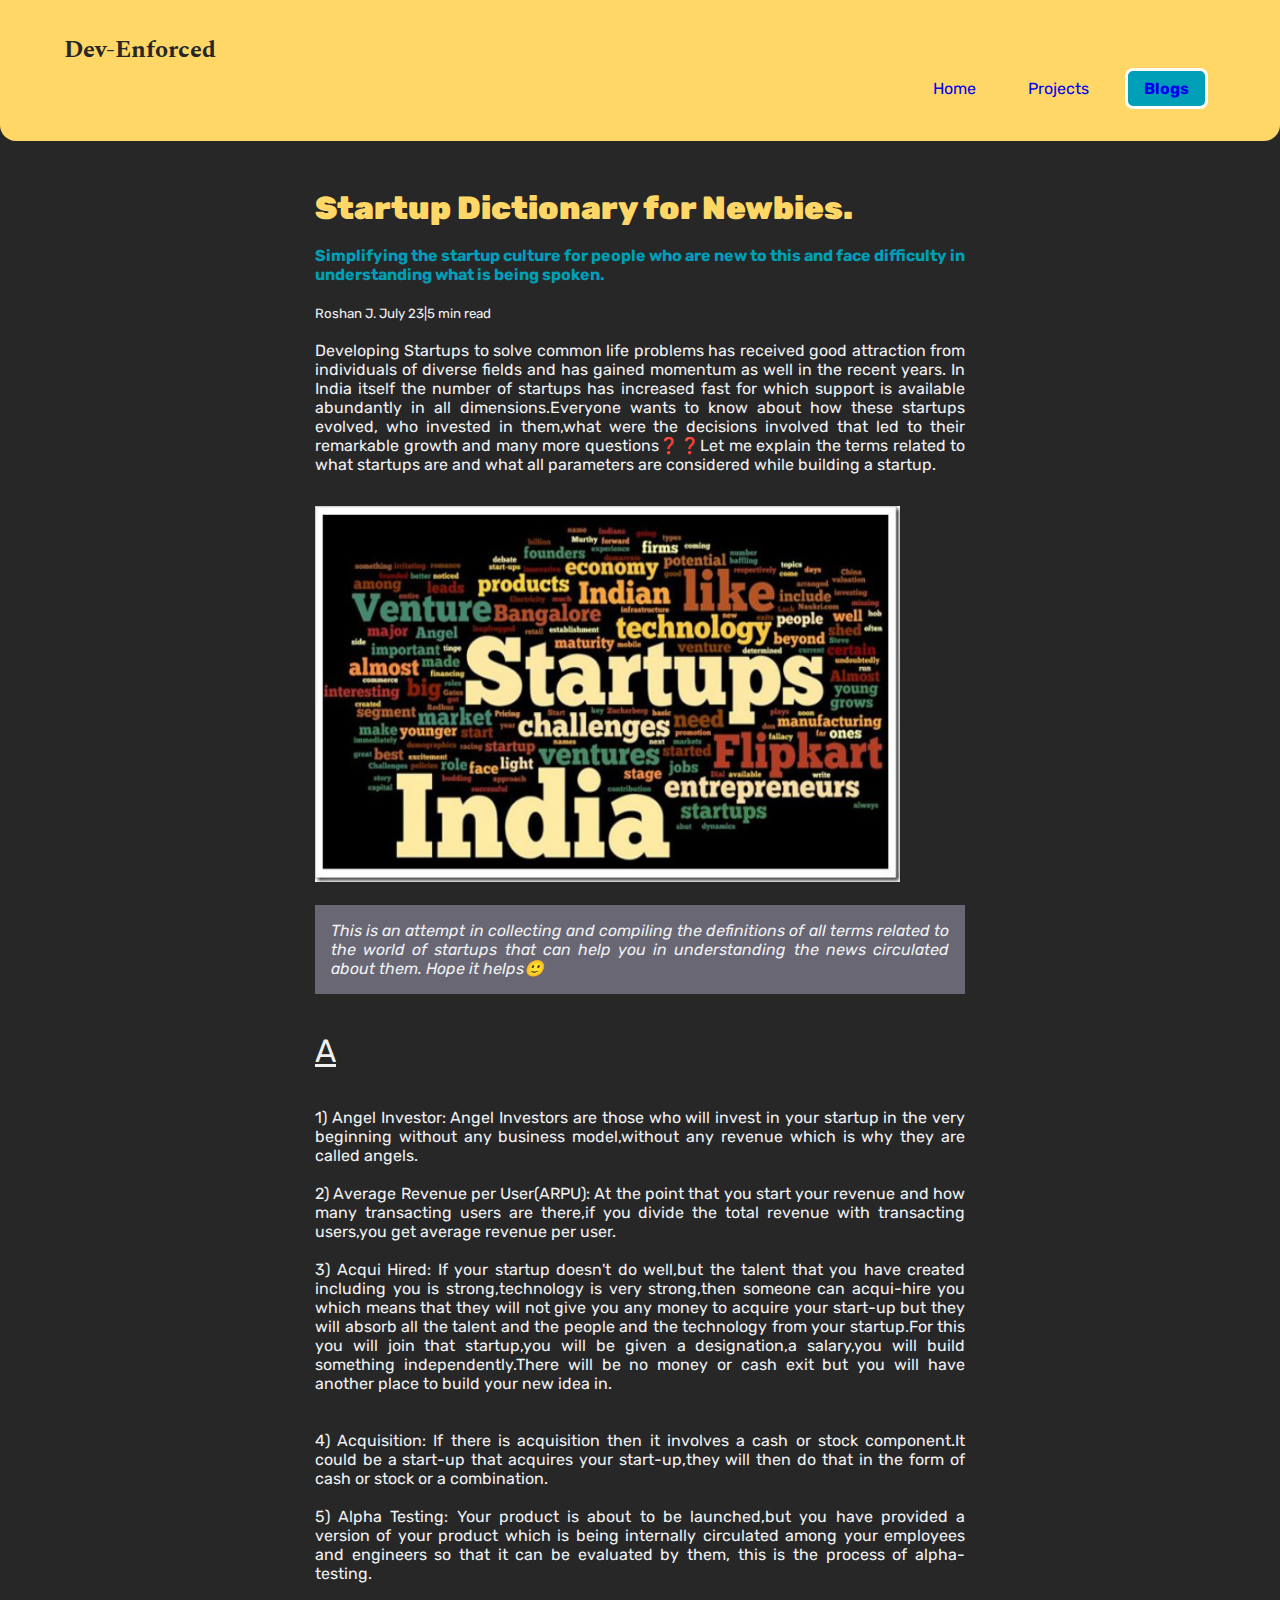
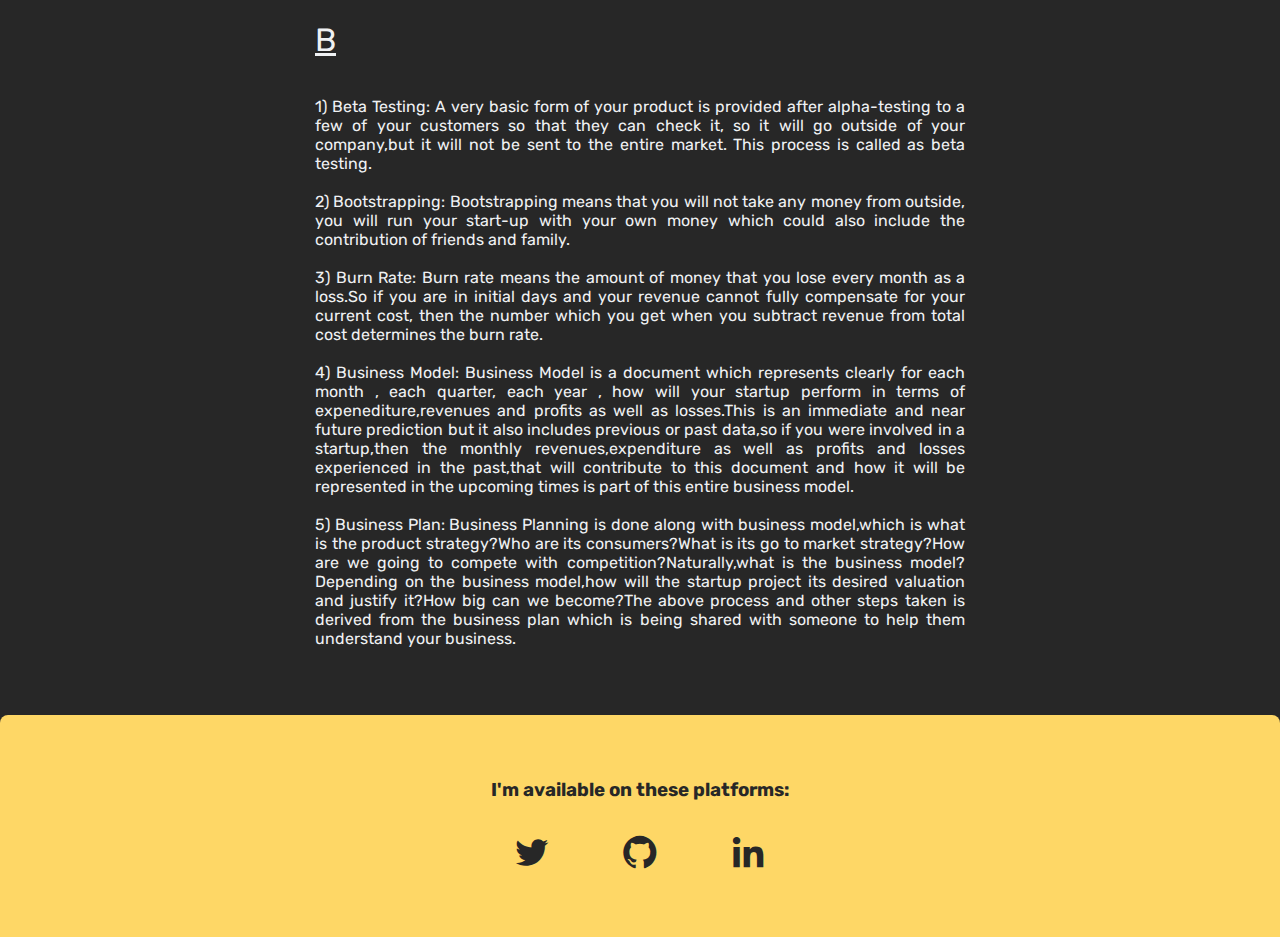
<file: blog1.html>
<!DOCTYPE html>
<html lang="en">
<head>
    <meta charset="UTF-8">
    <meta http-equiv="X-UA-Compatible" content="IE=edge">
    <meta name="viewport" content="width=device-width, initial-scale=1.0">
    <link rel="shortcut icon" href="images/favicon.png">
    <title>Startup Dictionary for NewBies</title>
    <link rel="stylesheet" href="styles.css">
    <link rel="stylesheet" href="blogformat.css">
    <link rel="stylesheet" href="https://cdn.jsdelivr.net/npm/boxicons@latest/css/boxicons.min.css">
</head>
<body>
    <nav class="navigation">
        <div class="nav-brand">
            Dev-Enforced
        </div>
        <ul class="list-non-bullet list-right">
            <li class="list-item-inline">
                <a class="link" href="index.html">Home</a>
            </li>
            <li class="list-item-inline">
                <a class="link" href="projects.html">Projects</a>
            </li>
            <li class="list-item-inline">
                <a class="link link-active" href="blogs.html">Blogs</a>
            </li>
        </ul>
    </nav>

    <div class="container-center blog-div">
        <h1 class="blog-heading">Startup Dictionary for Newbies.</h1>
        <br>
        <h4 class="blog-sub-head">Simplifying the startup culture for people who are new to this and face difficulty in understanding what is being spoken.</h4>
        <br>
        <small>Roshan J. July 23|5 min read</small>
        <br><br>
        <p>Developing Startups to solve common life problems has received good attraction from individuals of diverse fields and has gained momentum as well in the recent years. In India itself the number of startups has increased fast for which support is available abundantly in all dimensions.Everyone wants to know about how these startups evolved, who invested in them,what were the decisions involved that led to their remarkable growth and many more questions❓❓Let me explain the terms related to what startups are and what all parameters are considered while building a startup.</p>
        <img src="images/blog1.jpg"
            alt="blog-img" class="blog-img">
        <small></small>
        <br><br>
        <p class="disclaimer">This is an attempt in collecting and compiling the definitions of all terms related to the world of startups that can help you in understanding the news circulated about them. Hope it helps🙂</p>
        <br><br>
        <p class="bookmark">A</p>
        <br><br>
        <p>1) Angel Investor: Angel Investors are those who will invest in your startup in the very beginning without any business model,without any revenue which is why they are called angels.</p>
        <br>
        <p>2) Average Revenue per User(ARPU): At the point that you start your revenue and how many transacting users are there,if you divide the total revenue with transacting users,you get average revenue per user.</p>
        <br>
        <p>3) Acqui Hired: If your startup doesn't do well,but the talent that you have created including you is strong,technology is very strong,then someone can acqui-hire you which means that they will not give you any money to acquire your start-up but they will absorb all the talent and the people and the technology from your startup.For this you will join that startup,you will be given a designation,a salary,you will build something independently.There will be no money or cash exit but you will have another place to build your new idea in.</p>
        <br><br>
        <p>4) Acquisition: If there is acquisition then it involves a cash or stock component.It could be a start-up that acquires your start-up,they will then do that in the form of cash or stock or a combination.</p>
        <br>
        <p>5) Alpha Testing: Your product is about to be launched,but you have provided a version of your product which is being internally circulated among your employees and engineers so that it can be evaluated by them, this is the process of alpha-testing.</p>
        <br><br>
        <p class="bookmark">B</p>
        <br><br>
        <p>1) Beta Testing: A very basic form of your product is provided after alpha-testing to a few of your
            customers so that they can check it, so it will go outside of your company,but it will not be sent to the entire market. This process is called as beta testing.</p>
        <br>
        <p>2) Bootstrapping: Bootstrapping means that you will not take any money from outside, you will run your start-up with your own money which could also include the contribution of friends and family.</p>
        <br>
        <p>3) Burn Rate: Burn rate means the amount of money that you lose every month as a loss.So if you are in initial days and your revenue cannot fully compensate for your current cost, then the number which you get when you subtract revenue from total cost determines the burn rate.</p>
        <br>
        <p>4) Business Model: Business Model is a document which represents clearly for each month , each quarter, each year , how will your startup perform in terms of expenediture,revenues and profits as well as losses.This is an immediate and near future prediction but it also includes previous or past data,so if you were involved in a startup,then the monthly revenues,expenditure as well as profits and losses experienced in the past,that will contribute to this document and how it will be represented in the upcoming times is part of this entire business model.</p>
        <br>
        <p>5) Business Plan: Business Planning is done along with business model,which is what is the product strategy?Who are its consumers?What is its go to market strategy?How are we going to compete with competition?Naturally,what is the business model?Depending on the business model,how will the startup project its desired valuation and justify it?How big can we become?The above process and other steps taken is derived from the business plan which is being shared with someone to help them understand your business.</p>
        <br>
        
        
    </div>

    <footer class="footer">
        <h3>I'm available on these platforms:</h3>
        <ul class="list-non-bullet">
            <li class="list-item-inline">
                <a class="link" target="_blank" rel="noopener noreferrer" href="https://twitter.com/devenforced">
                    <i class="bx bxl-twitter"></i>
                </a>
            </li>
            <li class="list-item-inline">
                <a class="link" target="_blank" rel="noopener noreferrer" href="https://github.com/dev-enforced">
                    <i class="bx bxl-github"></i>
                </a>
            </li>
            <li class="list-item-inline">
                <a class="link" target="_blank" rel="noopener noreferrer" href="https://linkedin.com/in/j-roshan">
                    <i class="bx bxl-linkedin"></i>
                </a>
            </li>
        </ul>
    </footer>
</body>
</html>
</file>
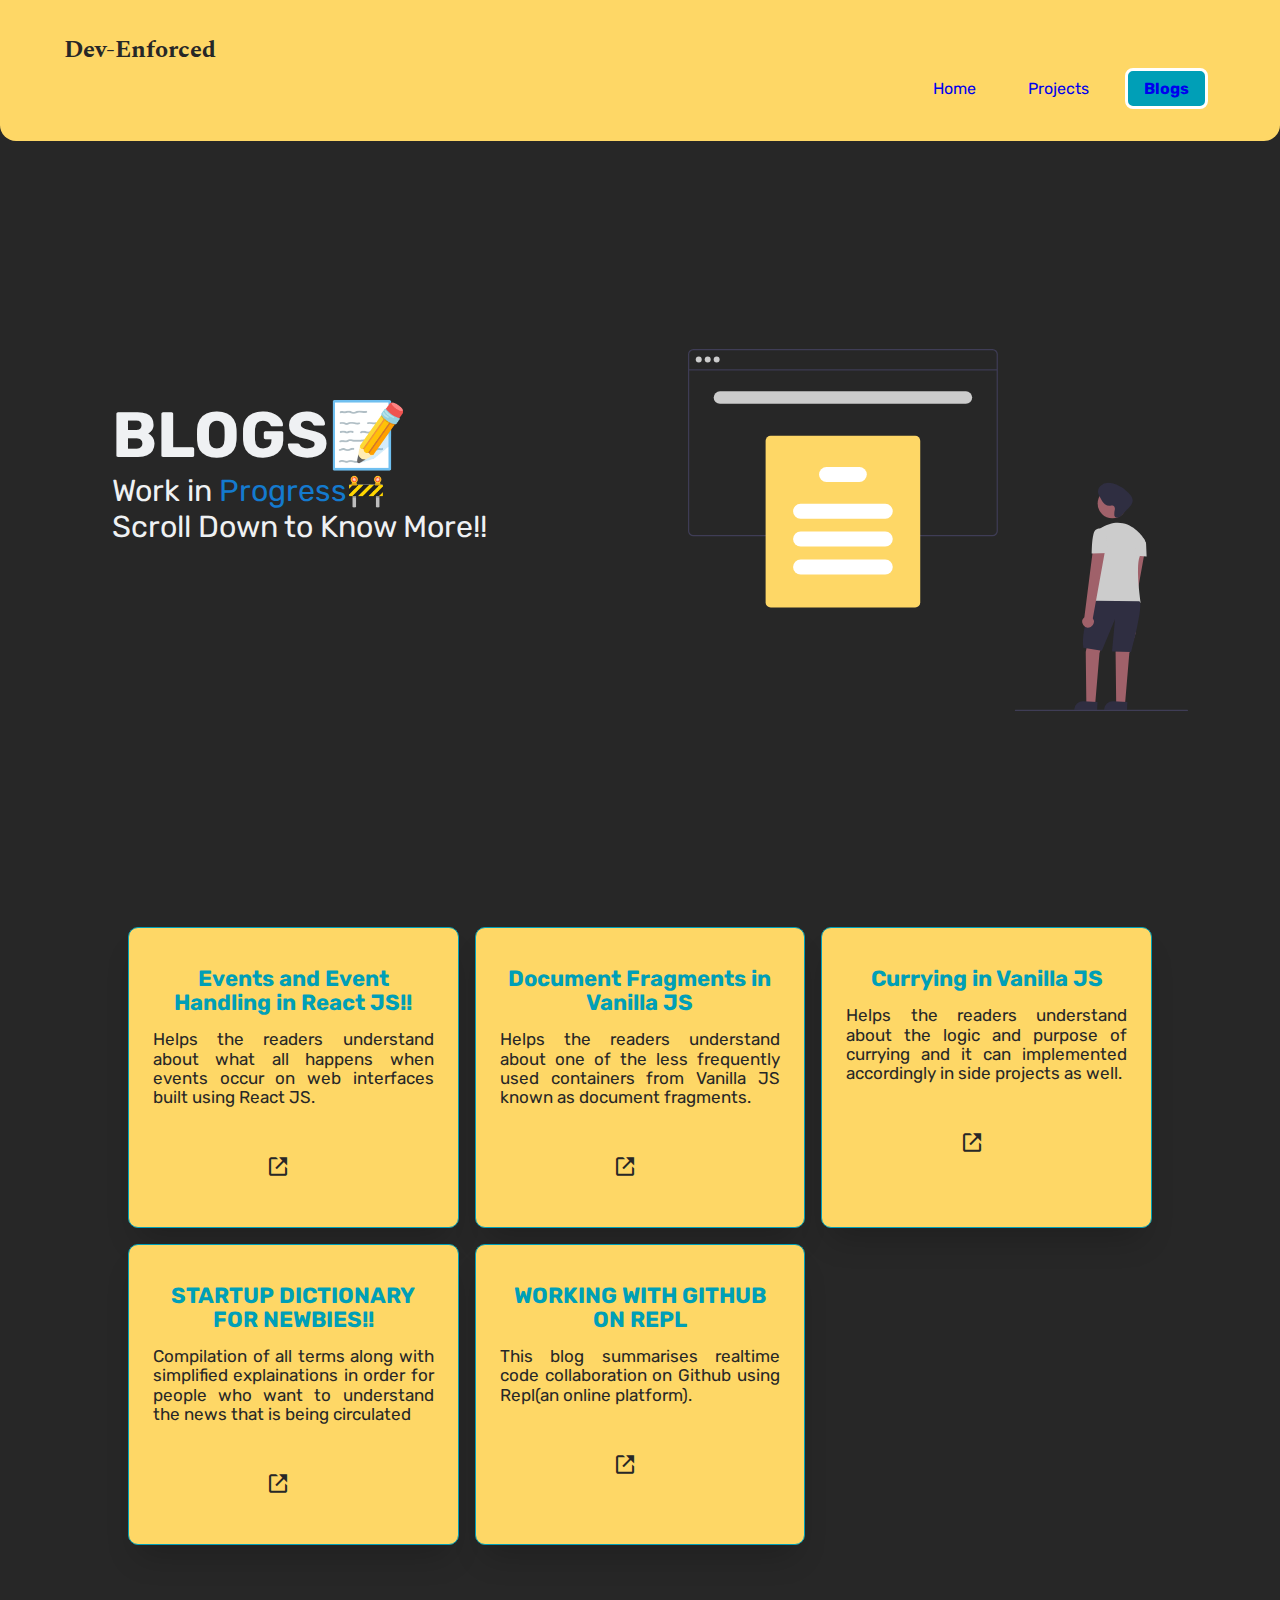
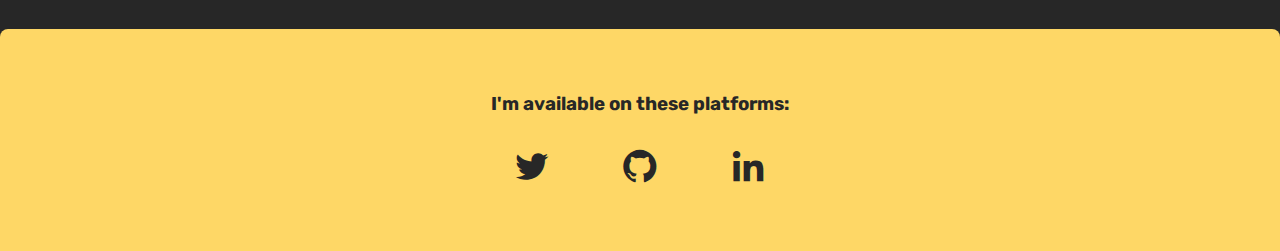
<file: blogs.html>
<!DOCTYPE html>
<html lang="en">

<head>
    <meta charset="UTF-8">
    <meta http-equiv="X-UA-Compatible" content="IE=edge">
    <meta name="viewport" content="width=device-width, initial-scale=1.0">
    <link rel="shortcut icon" href="images/favicon.png">
    <title>Blogs | Dev-Enforced</title>
    <link rel="stylesheet" href="styles.css">
    <link rel="stylesheet" href="projects.css">
    <link rel="stylesheet" href="https://cdn.jsdelivr.net/npm/boxicons@latest/css/boxicons.min.css">
</head>

<body>
    <nav class="navigation">
        <div class="nav-brand">
            Dev-Enforced
        </div>
        <ul class="list-non-bullet list-right">
            <li class="list-item-inline">
                <a class="link" href="index.html">Home</a>
            </li>
            <li class="list-item-inline">
                <a class="link" href="projects.html">Projects</a>
            </li>
            <li class="list-item-inline">
                <a class="link link-active" href="blogs.html">Blogs</a>
            </li>
        </ul>
    </nav>

    <header class="hero">
        <div class="hero-content">
            <h1>
                BLOGS<span>📝</span>
            </h1>
            <p> Work in <span class="heading-inverted">Progress🚧</span></p>
            <p>Scroll Down to Know More!!</p>
        </div>
        <div class="hero-pic">
            <img src="images/blogs.svg" class="hero-img">
        </div>
    </header>

    <div class="project-main-div">
        <div class="project-cards-div">
            <div class="project-card">
                <div class="project-detail-div">
                    <h5 class="card-title">
                        Events and Event Handling in React JS!!
                    </h5>
                    <p class="card-subtitle">
                        Helps the readers understand about what all happens when events occur on web interfaces built
                        using React JS.
                    </p>
                </div>
                <div class="project-card-footer">
                    <ul class="project-tag">
                        <li class="link-list">
                            <a href="https://roshaann.hashnode.dev/events-and-event-handling-in-react-js"
                                rel=" noopener noreferrer" target="_blank">
                                <i class="icon-link bx bx-link-external"></i>
                            </a>
                        </li>
                    </ul>
                </div>
            </div>
            <div class="project-card">
                <div class="project-detail-div">
                    <h5 class="card-title">
                        Document Fragments in Vanilla JS
                    </h5>
                    <p class="card-subtitle">
                        Helps the readers understand about one of the less frequently used containers from Vanilla JS
                        known as document fragments.
                    </p>
                </div>
                <div class="project-card-footer">
                    <ul class="project-tag">
                        <li class="link-list">
                            <a href="https://roshaann.hashnode.dev/document-fragments-in-vanilla-js"
                                rel=" noopener noreferrer" target="_blank">
                                <i class="icon-link bx bx-link-external"></i>
                            </a>
                        </li>
                    </ul>
                </div>
            </div>
            <div class="project-card">
                <div class="project-detail-div">
                    <h5 class="card-title">
                        Currying in Vanilla JS
                    </h5>
                    <p class="card-subtitle">
                        Helps the readers understand about the logic and purpose of currying and it can implemented
                        accordingly in side projects as well.
                    </p>
                </div>
                <div class="project-card-footer">
                    <ul class="project-tag">
                        <li class="link-list">
                            <a href="https://roshaann.hashnode.dev/document-fragments-in-vanilla-js"
                                rel=" noopener noreferrer" target="_blank">
                                <i class="icon-link bx bx-link-external"></i>
                            </a>
                        </li>
                    </ul>
                </div>
            </div>
            <div class="project-card">
                <div class="project-detail-div">
                    <h5 class="card-title">
                        STARTUP DICTIONARY FOR NEWBIES!!
                    </h5>
                    <p class="card-subtitle">
                        Compilation of all terms along with simplified explainations in order for people who want to
                        understand the news that is being circulated
                    </p>
                </div>
                <div class="project-card-footer">
                    <ul class="project-tag">
                        <li class="link-list">
                            <a href="blog1.html" rel=" noopener noreferrer" target="_blank">
                                <i class="icon-link bx bx-link-external"></i>
                            </a>
                        </li>
                    </ul>
                </div>
            </div>

            <div class="project-card">
                <div class="project-detail-div">
                    <h5 class="card-title">
                        WORKING WITH GITHUB ON REPL
                    </h5>
                    <p class="card-subtitle">
                        This blog summarises realtime code collaboration on Github using Repl(an online platform).
                    </p>
                </div>
                <div class="project-card-footer">
                    <ul class="project-tag">
                        <li class="link-list">
                            <a href="blog2.html" rel=" noopener noreferrer" target="_blank">
                                <i class="icon-link bx bx-link-external"></i>
                            </a>
                        </li>
                    </ul>
                </div>
            </div>

        </div>
    </div>
    <footer class="footer">
        <h3>I'm available on these platforms:</h3>
        <ul class="list-non-bullet">
            <li class="list-item-inline">
                <a class="link" target="_blank" rel="noopener noreferrer" href="https://twitter.com/devenforced">
                    <i class="bx bxl-twitter"></i>
                </a>
            </li>
            <li class="list-item-inline">
                <a class="link" target="_blank" rel="noopener noreferrer" href="https://github.com/dev-enforced">
                    <i class="bx bxl-github"></i>
                </a>
            </li>
            <li class="list-item-inline">
                <a class="link" target="_blank" rel="noopener noreferrer" href="https://linkedin.com/in/j-roshan">
                    <i class="bx bxl-linkedin"></i>
                </a>
            </li>
        </ul>
    </footer>
</body>

</html>
</file>
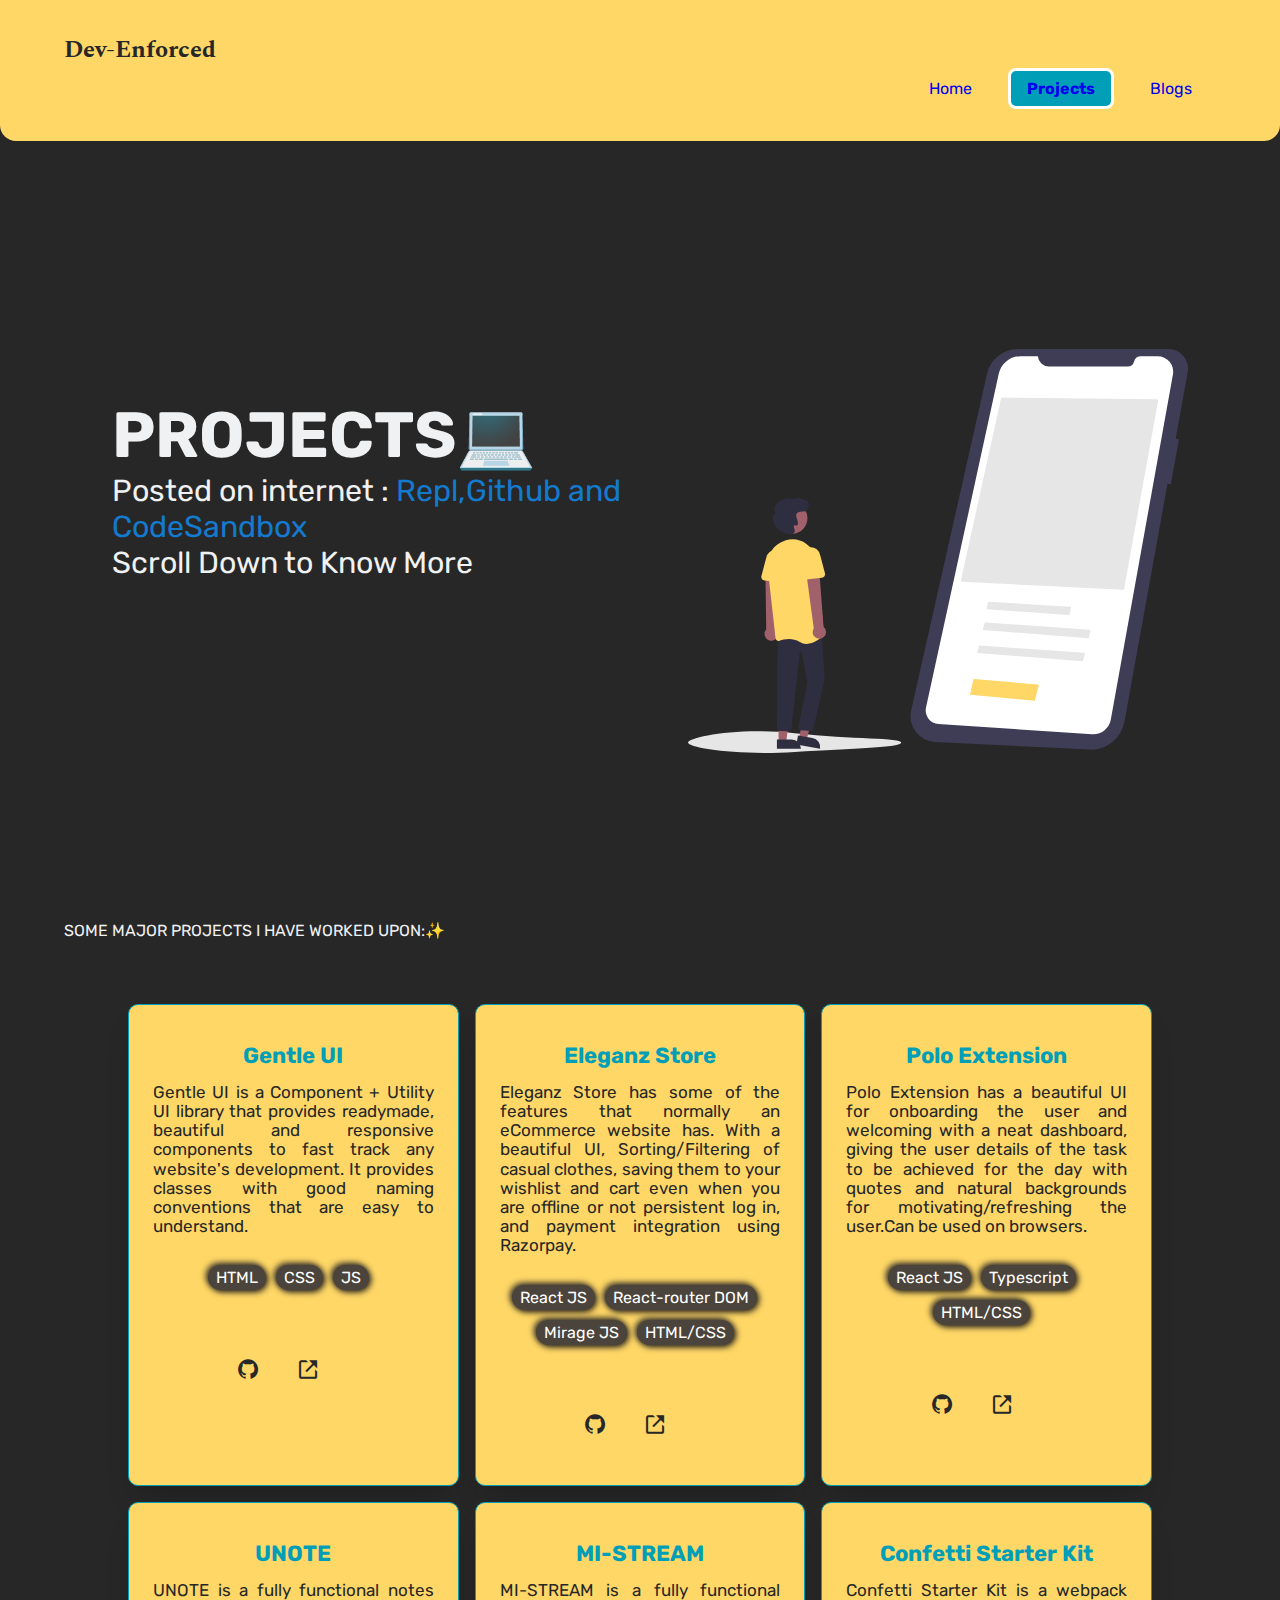
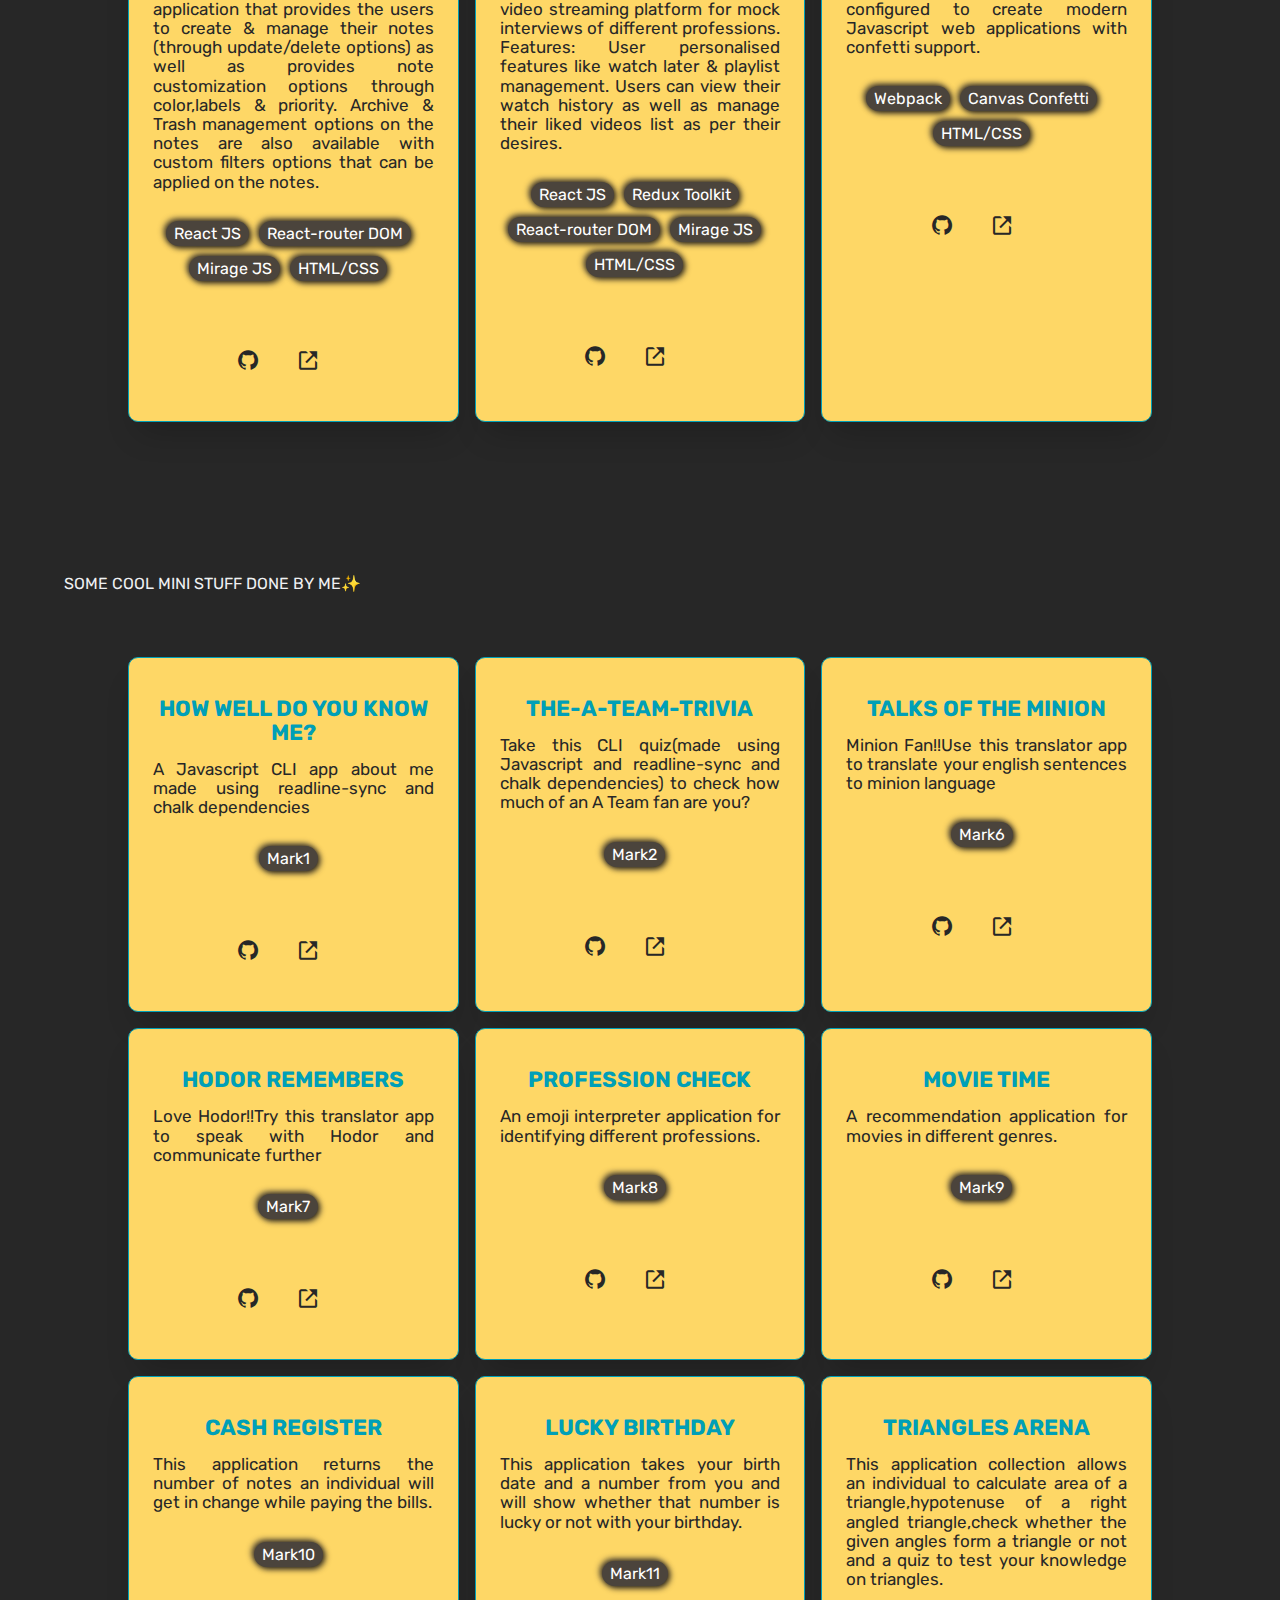
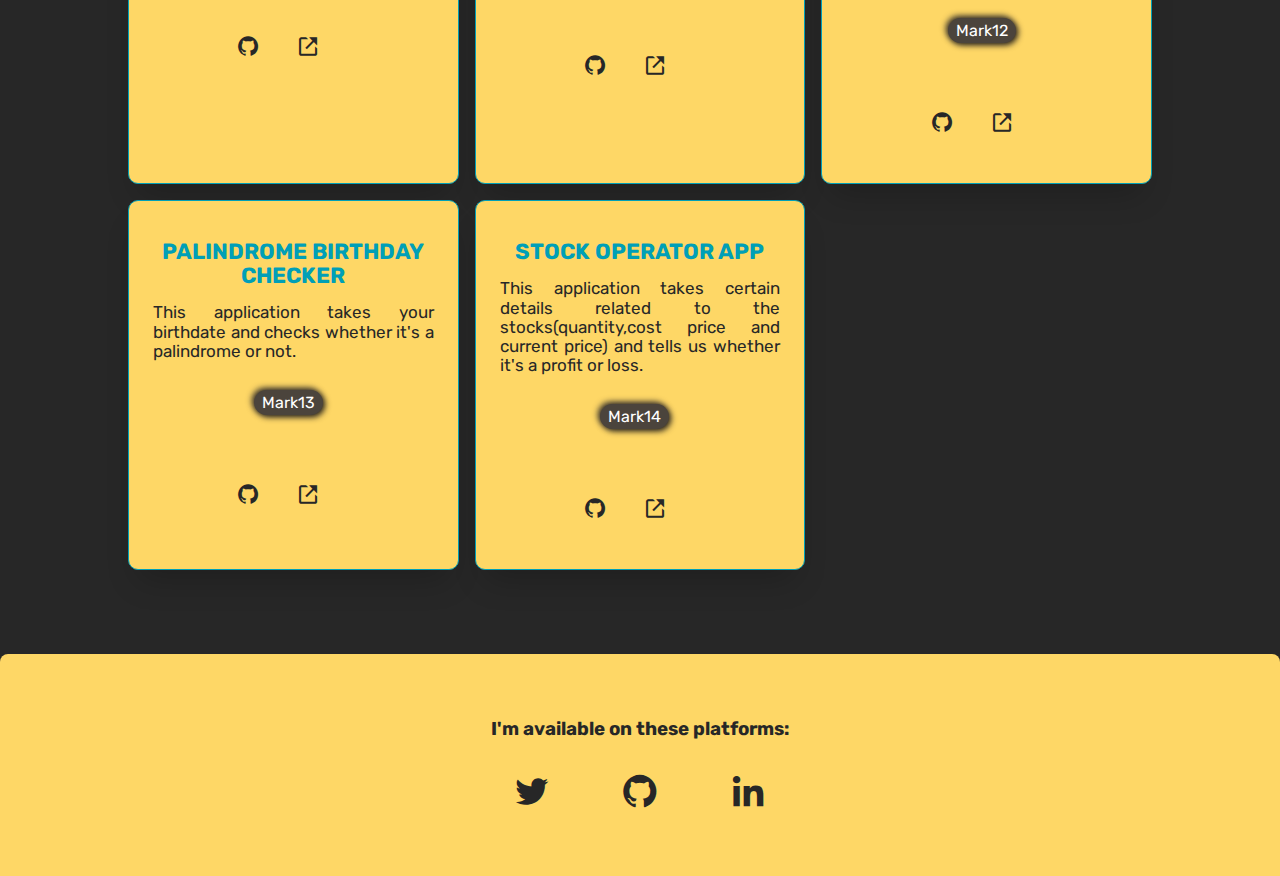
<file: projects.html>
<!DOCTYPE html>
<html lang="en">

<head>
    <meta charset="UTF-8">
    <meta http-equiv="X-UA-Compatible" content="IE=edge">
    <meta name="viewport" content="width=device-width, initial-scale=1.0">
    <link rel="shortcut icon" href="/images/favicon.png">
    <title>Projects | Dev-Enforced</title>
    <link rel="stylesheet" href="styles.css">
    <link rel="stylesheet" href="projects.css">
    <link rel="stylesheet" href="https://cdn.jsdelivr.net/npm/boxicons@latest/css/boxicons.min.css">
</head>

<body>
    <nav class="navigation">
        <div class="nav-brand">
            Dev-Enforced
        </div>
        <ul class="list-non-bullet list-right">
            <li class="list-item-inline">
                <a class="link" href="index.html">Home</a>
            </li>
            <li class="list-item-inline">
                <a class="link link-active" href="/">Projects</a>
            </li>
            <li class="list-item-inline">
                <a class="link" href="blogs.html">Blogs</a>
            </li>
        </ul>
    </nav>

    <header class="hero">
        <div class="hero-content">
            <h1>
                PROJECTS<span>💻</span>
            </h1>
            <p>Posted on internet : <span class="heading-inverted">Repl,Github and CodeSandbox</span></p>
            <p>Scroll Down to Know More</p>
        </div>
        <div class="hero-pic">
            <img src="images/projects.svg" class="hero-img">
        </div>
    </header>

    <div class="project-main-div">
        <p class="project-subtitle">Some Major Projects I have worked upon:✨</p>
        <div class="project-cards-div">
            <div class="project-card">
                <div class="project-detail-div">
                    <h5 class="card-title">Gentle UI</h5>
                    <p class="card-subtitle">Gentle UI is a Component + Utility UI library
                        that provides readymade,
                        beautiful and responsive components to fast track
                        any website's development. It provides classes with good naming conventions that are easy to
                        understand.
                    </p>
                    <br>
                    <div class="tags_container">
                        <a href="#" class="tag_link">HTML</a>
                        <a href="#" class="tag_link">CSS</a>
                        <a href="#" class="tag_link">JS</a>
                    </div>
                </div>
                <div class="project-card-footer">
                    <ul class="project-tag">
                        <li class="link-list">
                            <a href="https://github.com/dev-enforced/gentle_ui" rel="noopener noreferrer"
                                target="_blank">
                                <i class="icon-link bx bxl-github"></i>
                            </a>
                        </li>
                        <li class="link-list">
                            <a href="https://gentle-ui.netlify.app/" rel="noopener noreferrer" target="_blank">
                                <i class="icon-link bx bx-link-external"></i>
                            </a>
                        </li>
                    </ul>
                </div>
            </div>
            <div class="project-card">
                <div class="project-detail-div">
                    <h5 class="card-title">Eleganz Store</h5>
                    <p class="card-subtitle">Eleganz Store has some of the features that normally an eCommerce website
                        has.
                        With a beautiful UI,
                        Sorting/Filtering of casual clothes, saving them to your wishlist and cart even
                        when you are offline or not
                        persistent log in, and payment integration using Razorpay.
                    </p>
                    <br>
                    <div class="tags_container">
                        <a href="#" class="tag_link">React JS</a>
                        <a href="#" class="tag_link">React-router DOM</a>
                        <a href="#" class="tag_link">Mirage JS</a>
                        <a href="#" class="tag_link">HTML/CSS</a>
                    </div>
                </div>
                <div class="project-card-footer">
                    <ul class="project-tag">
                        <li class="link-list">
                            <a href="https://github.com/dev-enforced/eleganz-store" rel="noopener noreferrer"
                                target="_blank">
                                <i class="icon-link bx bxl-github"></i>
                            </a>
                        </li>
                        <li class="link-list">
                            <a href="https://eleganz-store.netlify.app" rel="noopener noreferrer" target="_blank">
                                <i class="icon-link bx bx-link-external"></i>
                            </a>
                        </li>
                    </ul>
                </div>
            </div>
            <div class="project-card">
                <div class="project-detail-div">
                    <h5 class="card-title">Polo Extension</h5>
                    <p class="card-subtitle">Polo Extension has a beautiful UI for onboarding the user and welcoming
                        with a neat dashboard,
                        giving the user details of the task to be achieved for the day with quotes and natural
                        backgrounds for motivating/refreshing the user.Can be used on browsers.
                    </p>
                    <br>
                    <div class="tags_container">
                        <a href="#" class="tag_link">React JS</a>
                        <a href="#" class="tag_link">Typescript</a>
                        <a href="#" class="tag_link">HTML/CSS</a>
                    </div>
                </div>
                <div class="project-card-footer">
                    <ul class="project-tag">
                        <li class="link-list">
                            <a href="https://github.com/dev-enforced/polo-extension" rel="noopener noreferrer"
                                target="_blank">
                                <i class="icon-link bx bxl-github"></i>
                            </a>
                        </li>
                        <li class="link-list">
                            <a href="https://polo-extension.vercel.app" rel="noopener noreferrer" target="_blank">
                                <i class="icon-link bx bx-link-external"></i>
                            </a>
                        </li>
                    </ul>
                </div>
            </div>
            <div class="project-card">
                <div class="project-detail-div">
                    <h5 class="card-title">UNOTE</h5>
                    <p class="card-subtitle">UNOTE is a fully functional notes application that provides the users to
                        create & manage their notes (through update/delete options) as well as provides note
                        customization
                        options through
                        color,labels & priority. Archive & Trash management options on the notes are also available
                        with custom filters options that can be applied on the notes.
                    </p>
                    <br>
                    <div class="tags_container">
                        <a href="#" class="tag_link">React JS</a>
                        <a href="#" class="tag_link">React-router DOM</a>
                        <a href="#" class="tag_link">Mirage JS</a>
                        <a href="#" class="tag_link">HTML/CSS</a>
                    </div>
                </div>
                <div class="project-card-footer">
                    <ul class="project-tag">
                        <li class="link-list">
                            <a href="https://github.com/dev-enforced/notes-app-recreated" rel="noopener noreferrer"
                                target="_blank">
                                <i class="icon-link bx bxl-github"></i>
                            </a>
                        </li>
                        <li class="link-list">
                            <a href="https://notes-app-recreated.vercel.app" rel="noopener noreferrer" target="_blank">
                                <i class="icon-link bx bx-link-external"></i>
                            </a>
                        </li>
                    </ul>
                </div>
            </div>
            <div class="project-card">
                <div class="project-detail-div">
                    <h5 class="card-title">MI-STREAM</h5>
                    <p class="card-subtitle">MI-STREAM is a fully functional video streaming platform for mock
                        interviews of different professions. Features: User personalised features like watch later &
                        playlist management. Users can view their watch history as well as manage their liked videos
                        list as per their desires.
                    </p>
                    <br>
                    <div class="tags_container">
                        <a href="#" class="tag_link">React JS</a>
                        <a href="#" class="tag_link">Redux Toolkit</a>
                        <a href="#" class="tag_link">React-router DOM</a>
                        <a href="#" class="tag_link">Mirage JS</a>
                        <a href="#" class="tag_link">HTML/CSS</a>
                    </div>
                </div>
                <div class="project-card-footer">
                    <ul class="project-tag">
                        <li class="link-list">
                            <a href="https://github.com/dev-enforced/MI-STREAM" rel="noopener noreferrer"
                                target="_blank">
                                <i class="icon-link bx bxl-github"></i>
                            </a>
                        </li>
                        <li class="link-list">
                            <a href="https://mi-stream.vercel.app" rel="noopener noreferrer" target="_blank">
                                <i class="icon-link bx bx-link-external"></i>
                            </a>
                        </li>
                    </ul>
                </div>
            </div>
            <div class="project-card">
                <div class="project-detail-div">
                    <h5 class="card-title">Confetti Starter Kit</h5>
                    <p class="card-subtitle">
                        Confetti Starter Kit is a webpack configured to create modern Javascript
                        web applications with confetti support.
                    </p>
                    <br>
                    <div class="tags_container">
                        <a href="#" class="tag_link">Webpack</a>
                        <a href="#" class="tag_link">Canvas Confetti</a>
                        <a href="#" class="tag_link">HTML/CSS</a>
                    </div>
                </div>
                <div class="project-card-footer">
                    <ul class="project-tag">
                        <li class="link-list">
                            <a href="https://github.com/dev-enforced/confetti-starter-kit" rel="noopener noreferrer"
                                target="_blank">
                                <i class="icon-link bx bxl-github"></i>
                            </a>
                        </li>
                        <li class="link-list">
                            <a href="https://dev-enforced.github.io/confetti-starter-kit" rel="noopener noreferrer"
                                target="_blank">
                                <i class="icon-link bx bx-link-external"></i>
                            </a>
                        </li>
                    </ul>
                </div>
            </div>
        </div>
    </div>
    <div class="project-main-div">
        <p class="project-subtitle">Some Cool Mini Stuff done by me✨</p>
        <div class="project-cards-div">

            <div class="project-card">
                <div class="project-detail-div">
                    <h5 class="card-title">HOW WELL DO YOU KNOW ME?</h5>
                    <p class="card-subtitle">A Javascript CLI app about me made using readline-sync and chalk
                        dependencies
                    </p>
                    <br>
                    <div class="tags_container">
                        <a href="#" class="tag_link">Mark1</a>
                    </div>
                </div>
                <div class="project-card-footer">
                    <ul class="project-tag">
                        <li class="link-list">
                            <a href="https://github.com/dev-enforced/How-Well-Do-You-Know-Me" rel="noopener noreferrer"
                                target="_blank">
                                <i class="icon-link bx bxl-github"></i>
                            </a>
                        </li>
                        <li class="link-list">
                            <a href="https://replit.com/@devenforced/How-Well-Do-You-Know-Me?embed=1&output=1"
                                rel="noopener noreferrer" target="_blank">
                                <i class="icon-link bx bx-link-external"></i>
                            </a>
                        </li>
                    </ul>
                </div>
            </div>

            <div class="project-card">
                <div class="project-detail-div">
                    <h5 class="card-title">THE-A-TEAM-TRIVIA</h5>
                    <p class="card-subtitle">Take this CLI quiz(made using Javascript and readline-sync and chalk
                        dependencies) to check how much of an A Team fan are you?
                    </p>
                    <br>
                    <div class="tags_container">
                        <a href="#" class="tag_link">Mark2</a>
                    </div>
                </div>
                <div class="project-card-footer">
                    <ul class="project-tag">
                        <li class="link-list">
                            <a href="https://github.com/dev-enforced/The-A-Team-Trivia" rel=" noopener noreferrer"
                                target="_blank">
                                <i class="icon-link bx bxl-github"></i>
                            </a>
                        </li>
                        <li class="link-list">
                            <a href="https://replit.com/@devenforced/The-A-Team-Trivia?embed=1&output=1"
                                rel="noopener noreferrer" target="_blank">
                                <i class="icon-link bx bx-link-external"></i>
                            </a>
                        </li>
                    </ul>
                </div>
            </div>


            <div class="project-card">
                <div class="project-detail-div">
                    <h5 class="card-title">TALKS OF THE MINION</h5>
                    <p class="card-subtitle">Minion Fan!!Use this translator app to translate your english sentences to
                        minion language
                    </p>
                    <br>
                    <div class="tags_container">
                        <a href="#" class="tag_link">Mark6</a>
                    </div>
                </div>
                <div class="project-card-footer">
                    <ul class="project-tag">
                        <li class="link-list">
                            <a href="https://github.com/dev-enforced/talks-of-the-minions" rel="noopener noreferrer"
                                target="_blank">
                                <i class="icon-link bx bxl-github"></i>
                            </a>
                        </li>
                        <li class="link-list">
                            <a href="https://minionstalksm6.netlify.app/" rel=" noopener noreferrer" target="_blank">
                                <i class="icon-link bx bx-link-external"></i>
                            </a>
                        </li>
                    </ul>
                </div>
            </div>

            <div class="project-card">
                <div class="project-detail-div">
                    <h5 class="card-title">HODOR REMEMBERS</h5>
                    <p class="card-subtitle">Love Hodor!!Try this translator app to speak with Hodor and communicate
                        further
                    </p>
                    <br>
                    <div class="tags_container">
                        <a href="#" class="tag_link">Mark7</a>
                    </div>
                </div>
                <div class="project-card-footer">
                    <ul class="project-tag">
                        <li class="link-list">
                            <a href="https://github.com/dev-enforced/hodor-translator" rel=" noopener noreferrer"
                                target="_blank">
                                <i class="icon-link bx bxl-github"></i>
                            </a>
                        </li>
                        <li class="link-list">
                            <a href="https://hodor-remembers-m7.netlify.app" rel=" noopener noreferrer" target="_blank">
                                <i class="icon-link bx bx-link-external"></i>
                            </a>
                        </li>
                    </ul>
                </div>
            </div>

            <div class="project-card">
                <div class="project-detail-div">
                    <h5 class="card-title">PROFESSION CHECK</h5>
                    <p class="card-subtitle">An emoji interpreter application for identifying different professions.
                    </p>
                    <br>
                    <div class="tags_container">
                        <a href="#" class="tag_link">Mark8</a>
                    </div>
                </div>
                <div class="project-card-footer">
                    <ul class="project-tag">
                        <li class="link-list">
                            <a href="https://github.com/dev-enforced/profession-emoji-check" rel=" noopener noreferrer"
                                target="_blank">
                                <i class="icon-link bx bxl-github"></i>
                            </a>
                        </li>
                        <li class="link-list">
                            <a href="https://profession-check-m8.netlify.app/" rel=" noopener noreferrer"
                                target="_blank">
                                <i class="icon-link bx bx-link-external"></i>
                            </a>
                        </li>
                    </ul>
                </div>
            </div>

            <div class="project-card">
                <div class="project-detail-div">
                    <h5 class="card-title">MOVIE TIME</h5>
                    <p class="card-subtitle">A recommendation application for movies in different genres.
                    </p>
                    <br>
                    <div class="tags_container">
                        <a href="#" class="tag_link">Mark9</a>
                    </div>
                </div>
                <div class="project-card-footer">
                    <ul class="project-tag">
                        <li class="link-list">
                            <a href="https://github.com/dev-enforced/movie-time" rel=" noopener noreferrer"
                                target="_blank">
                                <i class="icon-link bx bxl-github"></i>
                            </a>
                        </li>
                        <li class="link-list">
                            <a href="https://movie-time-m9.netlify.app/" rel=" noopener noreferrer" target="_blank">
                                <i class="icon-link bx bx-link-external"></i>
                            </a>
                        </li>
                    </ul>
                </div>
            </div>

            <div class="project-card">
                <div class="project-detail-div">
                    <h5 class="card-title">CASH REGISTER</h5>
                    <p class="card-subtitle">This application returns the number of notes an individual will get in
                        change while paying the bills.
                    </p>
                    <br>
                    <div class="tags_container">
                        <a href="#" class="tag_link">Mark10</a>
                    </div>
                </div>
                <div class="project-card-footer">
                    <ul class="project-tag">
                        <li class="link-list">
                            <a href="https://github.com/dev-enforced/cash-register-ncm10" rel=" noopener noreferrer"
                                target="_blank">
                                <i class="icon-link bx bxl-github"></i>
                            </a>
                        </li>
                        <li class="link-list">
                            <a href="https://cashregister-mark10.netlify.app/" rel=" noopener noreferrer"
                                target="_blank">
                                <i class="icon-link bx bx-link-external"></i>
                            </a>
                        </li>
                    </ul>
                </div>
            </div>

            <div class="project-card">
                <div class="project-detail-div">
                    <h5 class="card-title">LUCKY BIRTHDAY</h5>
                    <p class="card-subtitle">This application takes your birth date and a number from you and will show
                        whether that number is lucky or not with your birthday.
                    </p>
                    <br>
                    <div class="tags_container">
                        <a href="#" class="tag_link">Mark11</a>
                    </div>
                </div>
                <div class="project-card-footer">
                    <ul class="project-tag">
                        <li class="link-list">
                            <a href="https://github.com/dev-enforced/lucky-birthday-mark11" rel=" noopener noreferrer"
                                target="_blank">
                                <i class="icon-link bx bxl-github"></i>
                            </a>
                        </li>
                        <li class="link-list">
                            <a href="https://lucky-bday-mark11.netlify.app/" rel=" noopener noreferrer" target="_blank">
                                <i class="icon-link bx bx-link-external"></i>
                            </a>
                        </li>
                    </ul>
                </div>
            </div>

            <div class="project-card">
                <div class="project-detail-div">
                    <h5 class="card-title">TRIANGLES ARENA</h5>
                    <p class="card-subtitle">This application collection allows an individual to calculate area of a
                        triangle,hypotenuse of a right angled triangle,check whether the given angles form a triangle or
                        not and a quiz to test your knowledge on triangles.
                    </p>
                    <br>
                    <div class="tags_container">
                        <a href="#" class="tag_link">Mark12</a>
                    </div>
                </div>
                <div class="project-card-footer">
                    <ul class="project-tag">
                        <li class="link-list">
                            <a href="https://github.com/dev-enforced/triangles-arena-m12" rel=" noopener noreferrer"
                                target="_blank">
                                <i class="icon-link bx bxl-github"></i>
                            </a>
                        </li>
                        <li class="link-list">
                            <a href="https://triangles-arena-mark12.netlify.app/" rel=" noopener noreferrer"
                                target="_blank">
                                <i class="icon-link bx bx-link-external"></i>
                            </a>
                        </li>
                    </ul>
                </div>
            </div>

            <div class="project-card">
                <div class="project-detail-div">
                    <h5 class="card-title">PALINDROME BIRTHDAY CHECKER</h5>
                    <p class="card-subtitle">This application takes your birthdate and checks whether it's a palindrome
                        or not.
                    </p>
                    <br>
                    <div class="tags_container">
                        <a href="#" class="tag_link">Mark13</a>
                    </div>
                </div>
                <div class="project-card-footer">
                    <ul class="project-tag">
                        <li class="link-list">
                            <a href="https://github.com/dev-enforced/palindrome-birthday-mark13"
                                rel=" noopener noreferrer" target="_blank">
                                <i class="icon-link bx bxl-github"></i>
                            </a>
                        </li>
                        <li class="link-list">
                            <a href="https://palindrome-bday-mark13.netlify.app/" rel=" noopener noreferrer"
                                target="_blank">
                                <i class="icon-link bx bx-link-external"></i>
                            </a>
                        </li>
                    </ul>
                </div>
            </div>

            <div class="project-card">
                <div class="project-detail-div">
                    <h5 class="card-title">STOCK OPERATOR APP</h5>
                    <p class="card-subtitle">This application takes certain details related to the stocks(quantity,cost
                        price and current price) and tells us whether it's a profit or loss.
                    </p>
                    <br>
                    <div class="tags_container">
                        <a href="#" class="tag_link">Mark14</a>
                    </div>
                </div>
                <div class="project-card-footer">
                    <ul class="project-tag">
                        <li class="link-list">
                            <a href="https://github.com/dev-enforced/stocks-profit_loss-calculator"
                                rel=" noopener noreferrer" target="_blank">
                                <i class="icon-link bx bxl-github"></i>
                            </a>
                        </li>
                        <li class="link-list">
                            <a href="https://stock-operator-mark14.netlify.app/" rel=" noopener noreferrer"
                                target="_blank">
                                <i class="icon-link bx bx-link-external"></i>
                            </a>
                        </li>
                    </ul>
                </div>
            </div>






        </div>
    </div>

    <footer class="footer">
        <h3>I'm available on these platforms:</h3>
        <ul class="list-non-bullet">
            <li class="list-item-inline">
                <a class="link" target="_blank" rel="noopener noreferrer" href="https://twitter.com/devenforced">
                    <i class="bx bxl-twitter"></i>
                </a>
            </li>
            <li class="list-item-inline">
                <a class="link" target="_blank" rel="noopener noreferrer" href="https://github.com/dev-enforced">
                    <i class="bx bxl-github"></i>
                </a>
            </li>
            <li class="list-item-inline">
                <a class="link" target="_blank" rel="noopener noreferrer" href="https://linkedin.com/in/j-roshan">
                    <i class="bx bxl-linkedin"></i>
                </a>
            </li>

        </ul>
    </footer>
</body>

</html>
</file>
<file: styles.css>
@import url('https://fonts.googleapis.com/css2?family=Rubik:wght@300&family=Spectral&display=swap');
:root{
    --theme-color:#272727;
    --illustrator:#fed766;
    --sec1:#009fb7;
    --sec2:#696773;
    --text-color:#eff1f3;
}
*{
    margin:0;
    padding:0;
}
body{
    margin:0px;
    padding:0px;
    box-sizing: border-box;
    font-family: 'Rubik',sans-serif;
    background-color:var(--theme-color)
}

/* Navigation styling */
.navigation{
    background-color: var(--illustrator);
    padding:2rem 4rem;
    border-radius: 0rem 0rem 1rem 1rem;
}
.list-non-bullet{
    list-style: none;
}
.list-right{
    text-align:right;
}
.list-item-inline{
    display: inline;
    padding:0.5rem;
}

.navigation .nav-brand{
    font-family: 'Spectral',sans-serif;
    font-size: 1.5rem;
    font-weight: bold;
    color:var(--theme-color);
}

.link{
    text-decoration: none;
    padding:0.5rem 1rem;
    display: inline-block;
    color:#0000EE;
}
.link-active{
    font-weight:bold;
    border-radius:0.5rem;
    border:solid white;
    background-color:var(--sec1);
}
.links {
    color: var(--theme-color);
    font-size: 1.44rem;
    text-decoration: none;
}

.link-buttons {
    font-size: 1rem;
    padding: 0.5em;
    background-color: var(--sec1);
    border-radius: 0.5em;
    margin: 0.5rem;
}

/* HEADER STYLING */
.hero{
    display:flex;
    margin:auto;
    max-width:90%;
    margin-top:9rem;
    margin-bottom:4rem;
}
.hero .hero-pic{
    flex:50%;
    margin:4rem 0;
}

.hero-img{
    width:100%;
    height:auto;
    max-width:700px;
}

.hero .hero-content{
    flex:50%;
    margin:4rem 0;
    padding:3rem;
    justify-content: flex-end;
}

.hero-content h1{
    color:var(--text-color);
    font-size: 4rem;
    text-align: right;
}
.hero-content p{
    font-size: 1.9rem;
    color:var(--text-color);
    text-align:right;
}
.wave{
    animation-name: wave-animation;
    animation-duration: 2.5s;
    animation-iteration-count: infinite;
    transform-origin: 70% 70%;
    display: inline-block;
}
@keyframes wave-animation{
    0% {
        transform: rotate(0.0deg)
    }
    10% {
        transform: rotate(14.0deg)
    }
    20% {
        transform: rotate(-8.0deg)
    }

    30% {
        transform: rotate(14.0deg)
    }
    40% {
        transform: rotate(-4.0deg)
    }
    50% {
        transform: rotate(10.0deg)
    }
    60% {
        transform: rotate(0.0deg)
    }
    100% {
        transform: rotate(0.0deg)
    }
}
.heading-inverted{
    color:#147ace;
}
.heading-inverted:hover{
    color:#e0e8ff;
    text-decoration:underline;
    cursor: pointer;
}

/* tech skills styling */
.projects-knowledge{
    display: flex;
    margin:4rem;
    color:var(--text-color);
}
.flex-child{
    flex:1;
    border:2px solid var(--sec1);
    padding:2rem;
    background-color: var(--theme-color);
    box-shadow: 5px 5px 20px 2px var(--illustrator);
    border-radius: 0.5rem 0.5rem;
    margin-right: 20px;
}

.projects h1,.knowledge h1,.skills h1{
    text-align: center;
    text-decoration: underline;
    padding-bottom:1rem;
}
.skills ul{
    list-style: none;
    margin-left:1rem;
    padding: 0.5rem;
}
.skills ul li{
    display: block;
    padding:0.2rem;
}
.projects p,.knowledge p,.skills p{
    font-size: 1.2rem;
    padding: 1rem;
    text-align: justify;
}

.projects p,.knowledge p{
    padding-bottom: 1rem;
}

/* footer headlines */
.footer{
    background-color: var(--illustrator);
    padding:3rem;
    text-align: center;
    font-size: 1rem;
    border-radius:0.5rem 0.5rem 0 0;
    color:var(--theme-color);
}
.footer h3{
    color:var(--theme-color);
    padding:1rem;
}
footer i{
    color:var(--theme-color);
    font-size: 40px;
    margin:0.5rem;
}
footer ul{
    padding-inline-start: 0px;
}
@media screen and (max-width: 991px){
    .navigation{
        padding:1rem 3rem;
        margin-bottom: 2rem;
    }
    .navigation .nav-brand{
        text-align: center;
        padding-bottom:2rem;
        padding-bottom:1rem;
        font-size:1.5rem;
    }

    .link{
        padding:0.4rem;
        font-size: 1.1rem;
    }
    .link-active{
        border-radius: 0.5rem;
        padding:0.3rem;
        margin:0.2rem;
    }
    .list-right{
        text-align: center;
    }

    .list-item-inline{
        text-align: center;
    }
    /* Hero on Mobiles */
    .hero{
        margin-top: 0;
        margin-bottom:0;
        display: flex;
        flex-direction: column;
    }
    .hero .hero-content{
        margin:1rem 0;
        padding:2rem;
    }
    .hero-content h1{
        text-align: center;
        font-size: 2rem;
        font-weight: bold;
    }
    .hero-content p {
        padding:1rem;
        font-size: 1.5rem;
        color: var(--text-color);
        text-align: center;
    }

    /* Projects and Knowledge */
    .projects-knowledge{
        display: flex;
        flex-direction: column;
        margin:1rem;
        padding:1rem;
    }
    .flex-child{
        margin:1rem;
        box-shadow: 0 0!important;
    }
    .projects p{
        padding-bottom: 1rem;
    }

}
</file>
<file: blogformat.css>
@import url('https://fonts.googleapis.com/css2?family=Rubik:wght@300&family=Spectral&display=swap');

:root {
    --theme-color: #272727;
    --illustrator: #fed766;
    --sec1: #009fb7;
    --sec2: #696773;
    --text-color: #eff1f3;
}

.container-center{
    max-width: 650px;
    margin: auto;
    padding:0rem 0.5rem;
}

.blog-div{
    padding:3rem 2rem;
    margin:auto;
}
.blog-div .blog-img{
    max-width:90%;
    width:1030px;
    padding-top:2rem;
}

.blog-heading{
    color: var(--illustrator);
    font-weight: 900;
}
.blog-sub-head{
    color:var(--sec1);
}
small{
    color:var(--text-color);
}
p{
    color:var(--text-color);
    text-align:justify;
}
.disclaimer{
    background-color: var(--sec2);
    padding: 1rem;
    font-style: italic;
}

.bookmark{
    text-decoration: underline;
    font-size: 2em;
}
.blog-collection{
    display: inline-flex;
}
.blog-collection img{
    width:50%;
    height: 50%;
    padding:1rem;
}
@media screen and (max-width:768px) {
    .blog-collection{
        display: flex;
        flex-direction: column;
    }    
}
</file>
<file: projects.css>
@import url('https://fonts.googleapis.com/css2?family=Rubik:wght@300&family=Spectral&display=swap');

:root {
    --theme-color: #272727;
    --illustrator: #fed766;
    --sec1: #009fb7;
    --sec2: #696773;
    --text-color: #eff1f3;
}
.hero-img {
    width: 100%;
    height: auto;
    max-width: 500px;
}

.hero .hero-content {
    flex: 50%;
    margin: 4rem 0;
    padding: 3rem;
    justify-content: flex-start;
}

.hero-content h1 {
    color: var(--text-color);
    font-size: 4rem;
    text-align: left;
}

.hero-content p {
    font-size: 1.9rem;
    color: var(--text-color);
    text-align: left;
}

@media screen and (max-width:991px){
    .hero{
        margin-top:0;
        margin-bottom: 0;
    }
    .hero-content h1 {
        font-size: 2rem;
        font-weight: bold;
        text-align:center;
    }

    .hero-content p {
        padding: 1rem;
        font-size: 1.5rem;
        color: var(--text-color);
        text-align:left;
    }
    .hero-img{
        display: none;
    }
}

.project-main-div{
    width:90%;
    padding:20px 10px;
    margin:0px auto;
    margin-top:2rem;
}
.project-subtitle {
    text-transform: uppercase;
    margin-top: 16px;
    margin-bottom: 50px;
    color: var(--text-color);
}
.project-cards-div{
    display: grid;
    grid-template-columns: repeat(auto-fit,minmax(300px,1fr));
    gap:1rem 1rem;
    margin:4rem;
}

.project-card{
    background-color: var(--illustrator);
    box-shadow: rgba(0, 0, 0, 0.2) 0px 20px 30px -10px;
    border-radius: 10px;
    border: 1px solid var(--sec1);
}
.project-card:hover{
    box-shadow: var(--sec2) 0px 10px 30px -15px;
}
.project-detail-div{
    text-align: center;
    padding:1.5rem;
}
.card-title{
    color:var(--sec1);
    font-size: 22px;
    line-height: 24px;
    font-weight: 700;
    margin:15px 0 ;
}
.card-subtitle{
    color:var(--theme-color);
    font-size: 17px;
    line-height: 1.2rem;
    text-align: justify;
}
.project-card-footer{
    display:flex;
    flex-wrap: wrap;
    place-content: center;
    padding:1.5rem;
}
.project-tag{
    padding-left: 0;
    list-style:none;
    font-size:1.5rem;
    margin-bottom: 0px;
    margin-top: 0px;
    text-align: center;
}
.project-card-footer .link-list{
    display: inline-block;
    margin-right: 30px;
    margin-bottom: 20px;
}
.icon-link{
    cursor: pointer;
    color:var(--theme-color);
}
.icon-link:hover{
    color:var(--sec1);
}

.tags_container{
    padding-bottom: 20px;
    display: flex;
    flex-wrap: wrap;
    justify-content: center;
}
.tag_link{
    text-decoration: none;
    color:#fff;
    padding: 3px 8px;
    margin: 10px 10px 0 0;
    border-radius: 20px;
    box-shadow: 2px 2px 6px #221e1b,
    -2px -2px 6px #3a342f;
    background-color: #4b443c;

}
@media screen and (max-width:991px){
    .project-main-div{
        margin-top: 1rem;
    }
    .project-cards-div{
        gap:3rem 1rem;
        margin: 1rem;
    }
    .project-subtitle {
        margin: 1rem;
        font-size: 16px;
        line-height: normal;
        text-align: center;
    }
}
</file>
